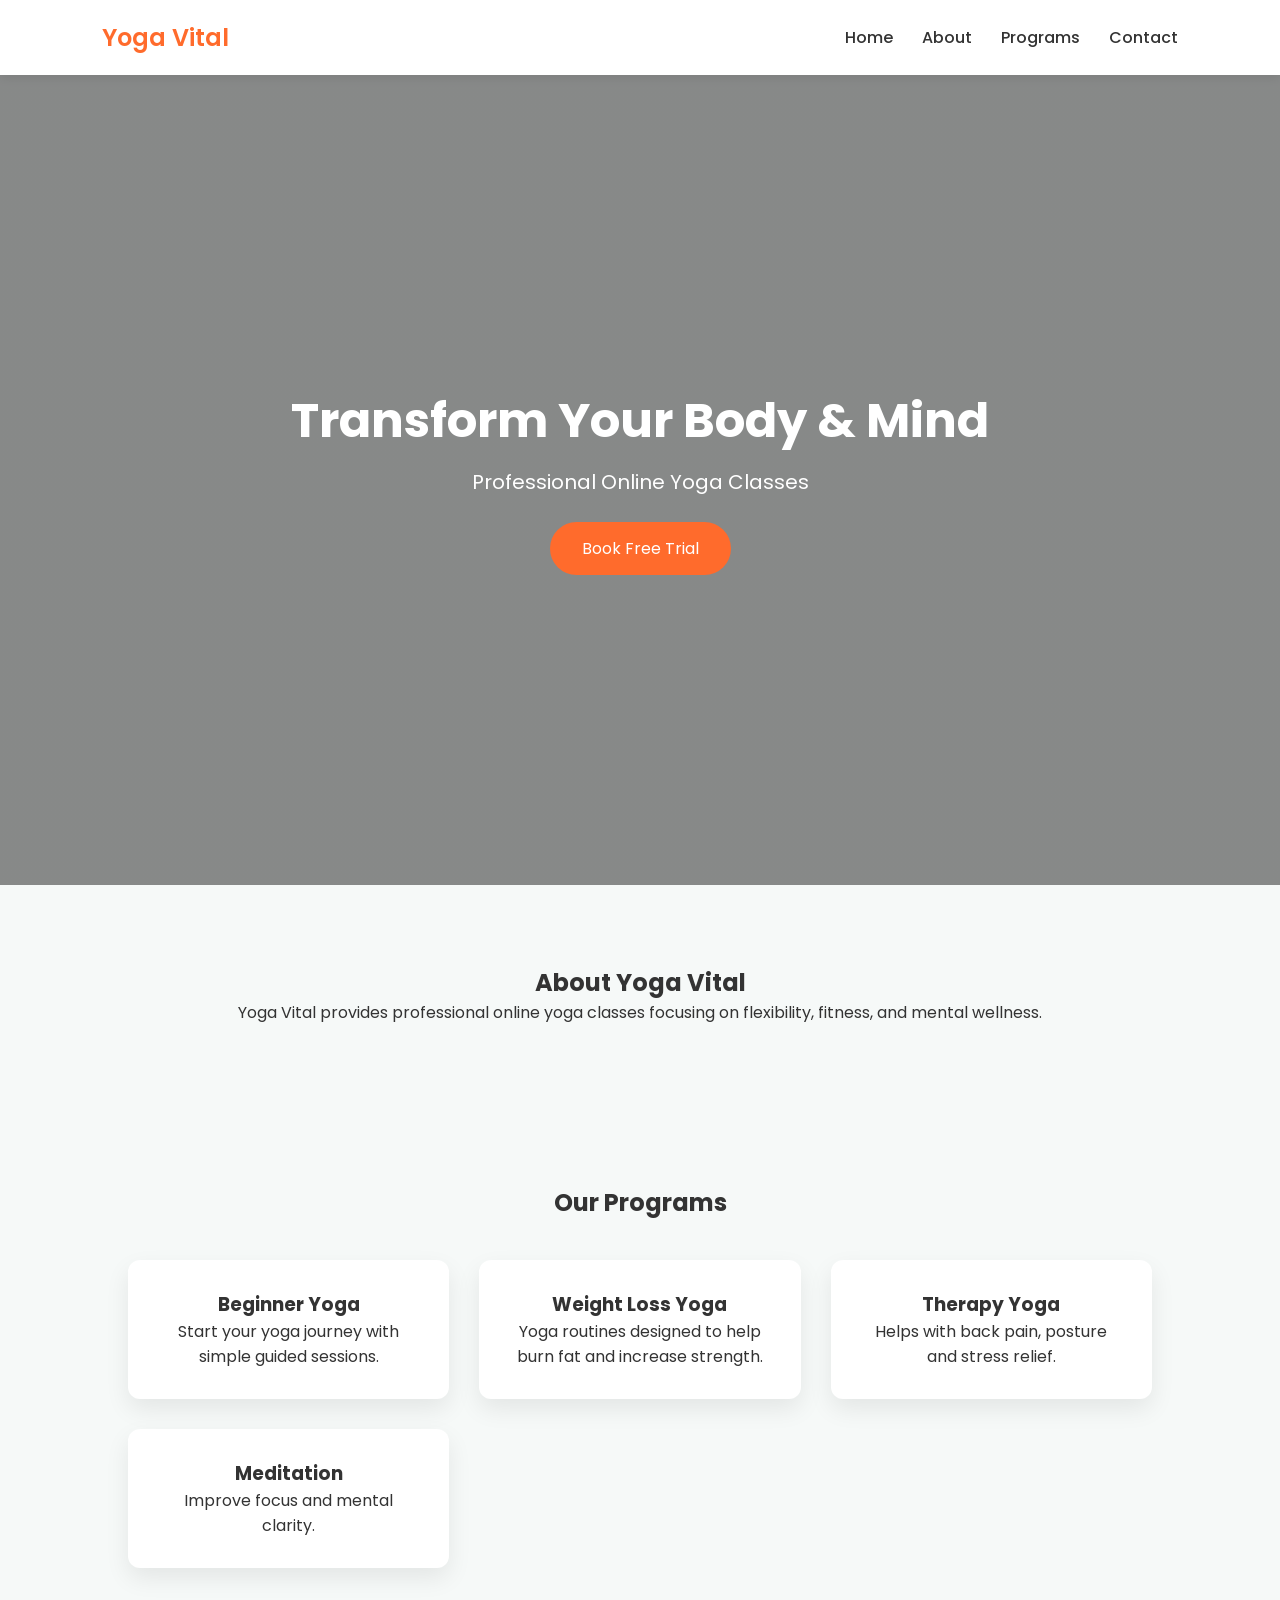
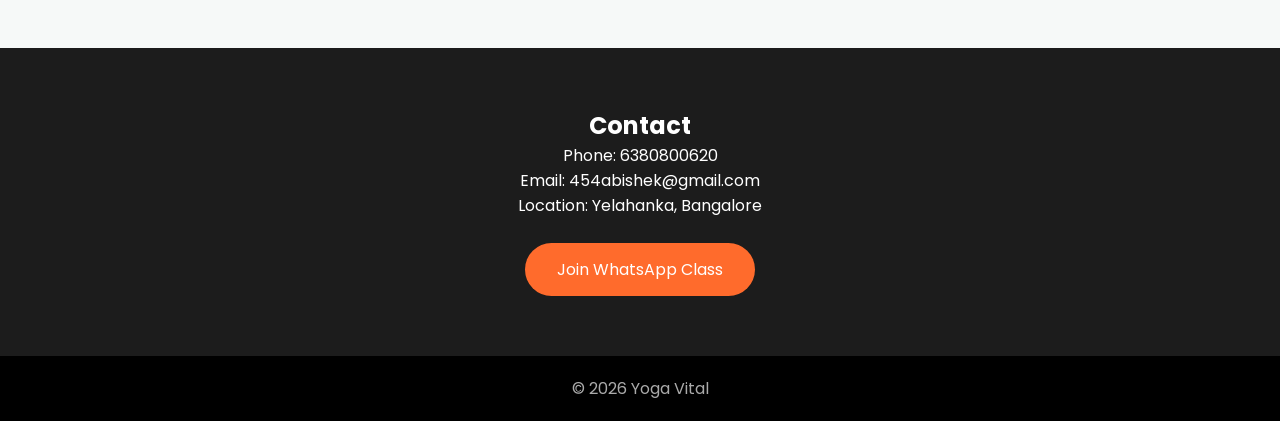
<file: index.html>
<!DOCTYPE html>
<html lang="en">
<head>
<meta charset="UTF-8">
<meta name="viewport" content="width=device-width, initial-scale=1.0">
<title>Yoga Vital | Online Yoga Classes Bangalore</title>
<link href="https://fonts.googleapis.com/css2?family=Poppins:wght@300;400;600&display=swap" rel="stylesheet">
<link rel="stylesheet" href="style.css">
</head>
<body>

<header>
<div class="logo">Yoga Vital</div>
<nav>
<a href="#">Home</a>
<a href="#about">About</a>
<a href="#programs">Programs</a>
<a href="#contact">Contact</a>
</nav>
</header>

<section class="hero">
<div>
<h1>Transform Your Body & Mind</h1>
<p>Professional Online Yoga Classes</p>
<a class="btn" href="https://wa.me/916380800620">Book Free Trial</a>
</div>
</section>

<section class="section" id="about">
<h2>About Yoga Vital</h2>
<p>Yoga Vital provides professional online yoga classes focusing on flexibility, fitness, and mental wellness.</p>
</section>

<section class="section" id="programs">
<h2>Our Programs</h2>

<div class="programs">
<div class="card">
<h3>Beginner Yoga</h3>
<p>Start your yoga journey with simple guided sessions.</p>
</div>

<div class="card">
<h3>Weight Loss Yoga</h3>
<p>Yoga routines designed to help burn fat and increase strength.</p>
</div>

<div class="card">
<h3>Therapy Yoga</h3>
<p>Helps with back pain, posture and stress relief.</p>
</div>

<div class="card">
<h3>Meditation</h3>
<p>Improve focus and mental clarity.</p>
</div>
</div>
</section>

<section class="contact" id="contact">
<h2>Contact</h2>
<p>Phone: 6380800620</p>
<p>Email: 454abishek@gmail.com</p>
<p>Location: Yelahanka, Bangalore</p>
<a class="btn" href="https://wa.me/916380800620">Join WhatsApp Class</a>
</section>

<footer>
© 2026 Yoga Vital
</footer>

<script src="script.js"></script>
</body>
</html>
</file>
<file: style.css>
*{margin:0;padding:0;box-sizing:border-box;font-family:'Poppins',sans-serif;}

body{background:#f6f9f8;color:#333;}

header{
display:flex;
justify-content:space-between;
align-items:center;
padding:20px 8%;
background:white;
box-shadow:0 3px 10px rgba(0,0,0,0.08);
}

.logo{font-size:24px;font-weight:600;color:#ff6b2c;}

nav a{
margin-left:25px;
text-decoration:none;
color:#333;
font-weight:500;
}

.hero{
height:90vh;
background:linear-gradient(rgba(0,0,0,.45),rgba(0,0,0,.45)),
url('https://images.unsplash.com/photo-1599447421416-3414500d18a5');
background-size:cover;
background-position:center;
display:flex;
align-items:center;
justify-content:center;
text-align:center;
color:white;
}

.hero h1{font-size:48px;margin-bottom:10px;}
.hero p{font-size:20px;}

.btn{
display:inline-block;
margin-top:25px;
padding:14px 32px;
background:#ff6b2c;
color:white;
text-decoration:none;
border-radius:30px;
}

.section{padding:80px 10%;text-align:center;}

.programs{
display:grid;
grid-template-columns:repeat(auto-fit,minmax(240px,1fr));
gap:30px;
margin-top:40px;
}

.card{
background:white;
padding:30px;
border-radius:12px;
box-shadow:0 10px 25px rgba(0,0,0,0.08);
}

.contact{
background:#1c1c1c;
color:white;
padding:60px 10%;
text-align:center;
}

footer{
text-align:center;
padding:20px;
background:black;
color:#aaa;
}
</file>
